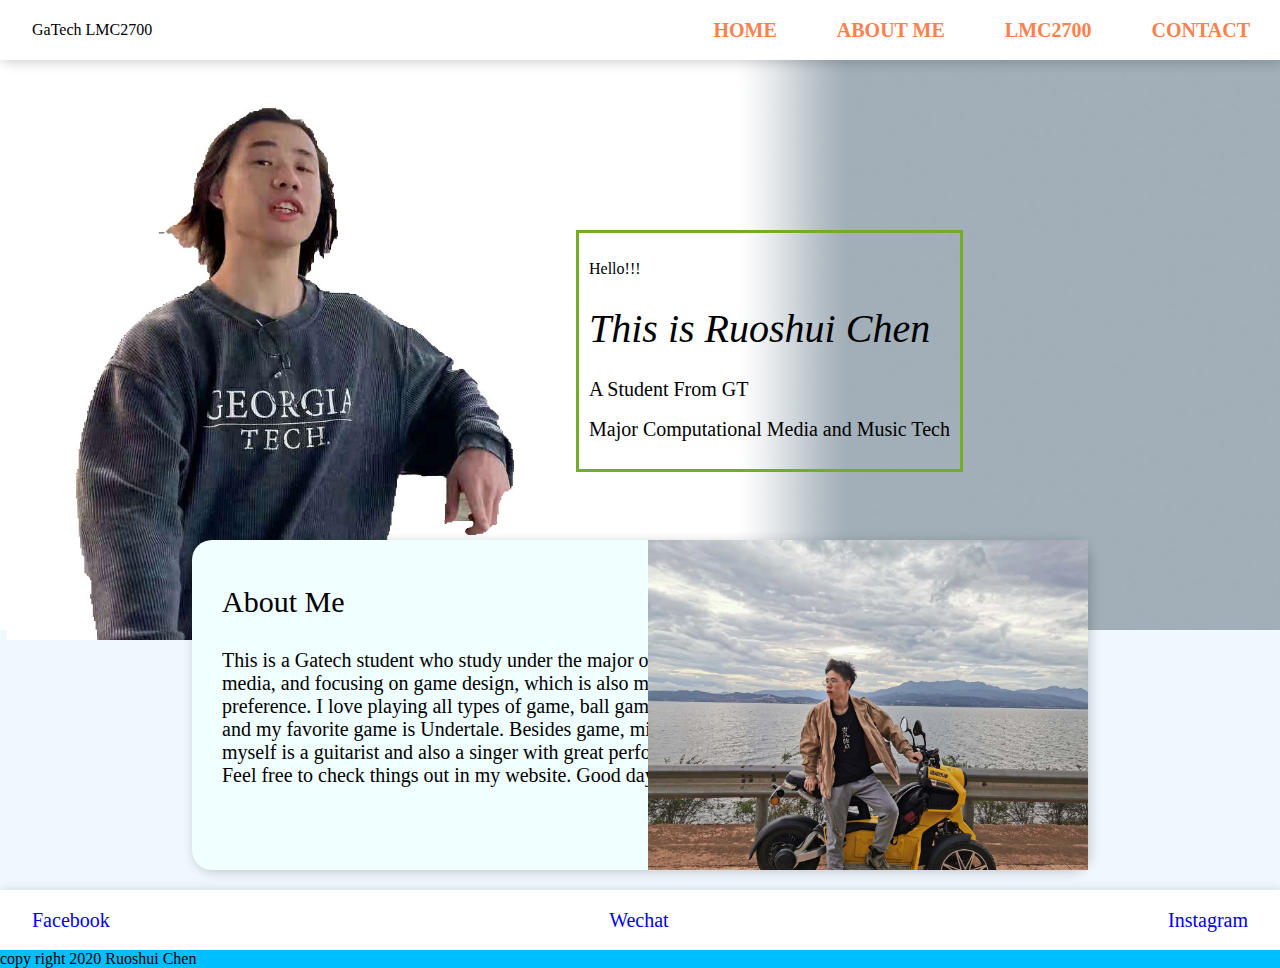
<file: index.html>
<!DOCTYPE html>
<html lang="en">
    <head>
        <meta charset="utf-8">
        <meta name="viewport" content="width=device-width,initial-scale = 1.0">
        <link rel="stylesheet" type="text/css" href="style.css">
        <title>This is Ruoshui's Webpage</title>
    </head>
    <body>
        <section>
                <nav class = "navigation"> 
                    <a>GaTech LMC2700</a>
                    <ul>
                        <li><a href = "index.html">HOME</a></li>
                        <li><a href = "about%20me.html">ABOUT ME</a></li>
                        <li><a href = "LMC2700.html">LMC2700</a></li>
                        <li><a href = "contact.html">CONTACT</a></li>
                    </ul>
                </nav>
                <div class = "intro">
                    <p>Hello!!!</p>
                    <p class = "name">This is Ruoshui Chen</p>
                    <p class = "des">A Student From GT</p>
                    <p class = "des">Major Computational Media and Music Tech</p>
                </div>
            
                <img src = "2700me.jpg" class = "me">
        </section>
        <div class = "lmc">
            <img src = "%E5%BE%AE%E4%BF%A1%E5%9B%BE%E7%89%87_20200830161319.jpg" class = "me2"> 
            <div class = "aboutText">
                <p class = "about">About Me</p>
                <p class = "content">This is a Gatech student who study under the major of Computational media, and focusing on game design, which is also my future job preference. I love playing all types of game, ball games, chess, LOL, etc, and my favorite game is Undertale. Besides game, mi like music either, i myself is a guitarist and also a singer with great performances expeirence. Feel free to check things out in my website. Good day.
                </p>
            </div>
        </div>
        <nav class = "contact">
            <a href = "#">Facebook</a>
            <a href = "#">Wechat</a>
            <a href = "#">Instagram</a>
        </nav>
        <footer>copy right 2020 Ruoshui Chen</footer>
    </body>



</html>
</file>
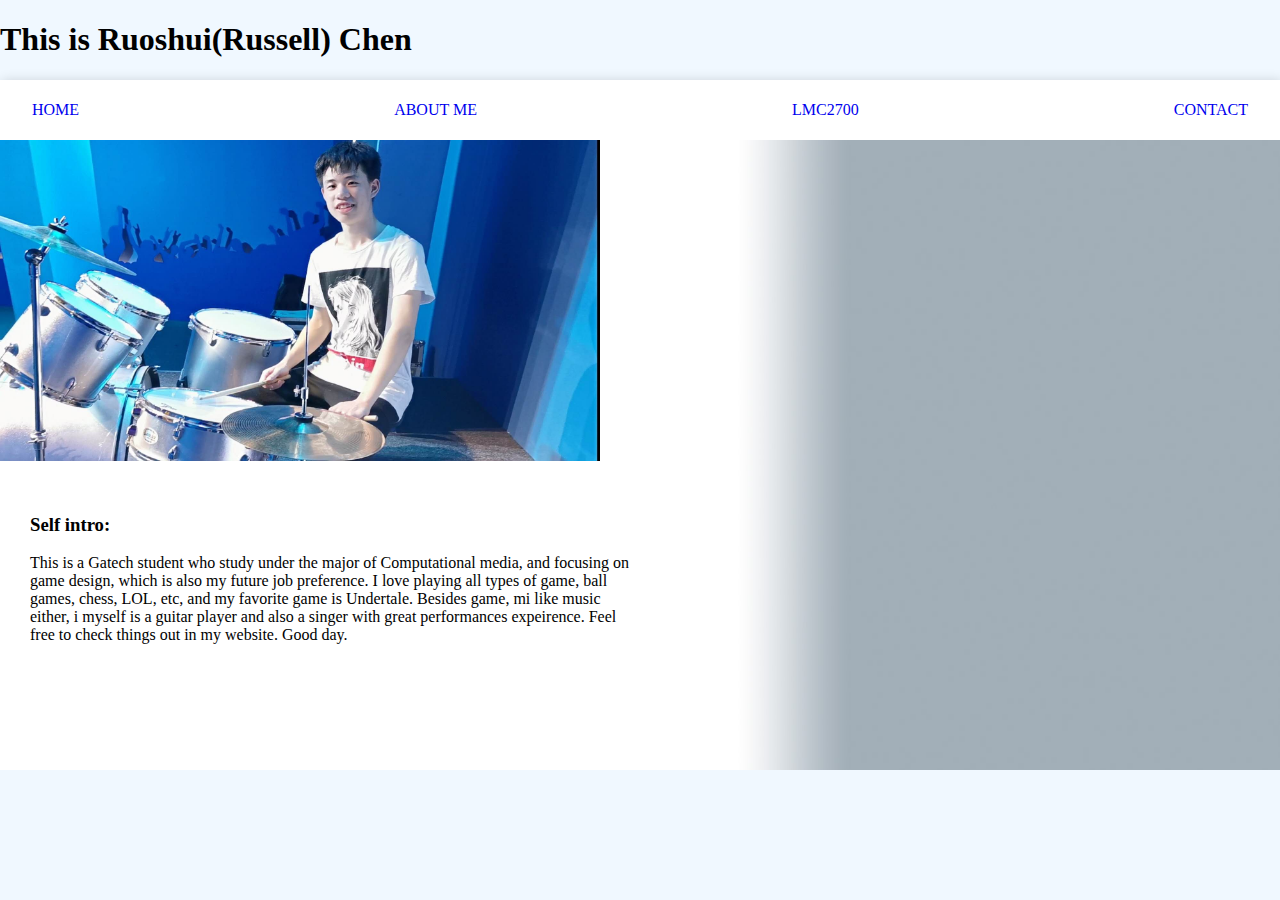
<file: about me.html>
<!DOCTYPE html>
<html lang="en">
    <head>
        <meta charset="utf-8">
        <meta name="viewport" content="width=device-width,initial-scale = 1.0">
        <link rel="stylesheet" type="text/css" href="style.css">
        <title>about me</title>
    </head>
    <body>
        <h1 class = "header">This is Ruoshui(Russell) Chen</h1>
        <nav class = "navigation"> 
            <a href = "index.html">HOME</a>
            <a href = "about%20me.html">ABOUT ME</a>
            <a href = "LMC2700.html">LMC2700</a>
            <a href = "contact.html">CONTACT</a>
        </nav>
        <main>
            <section>
                <img class = "drum" src="微信图片_20200911170457.jpg">
                <div class = "selfintro">
                    <h3>Self intro:</h3>
                <p>
                    This is a Gatech student who study under the major of Computational media, and focusing on game design, which is also my future job preference. I love playing all types of game, ball games, chess, LOL, etc, and my favorite game is Undertale. Besides game, mi like music either, i myself is a guitar player and also a singer with great performances expeirence. Feel free to check things out in my website. Good day.    
                </p>
                </div>
            
            </section>
        </main>
    </body>
</file>
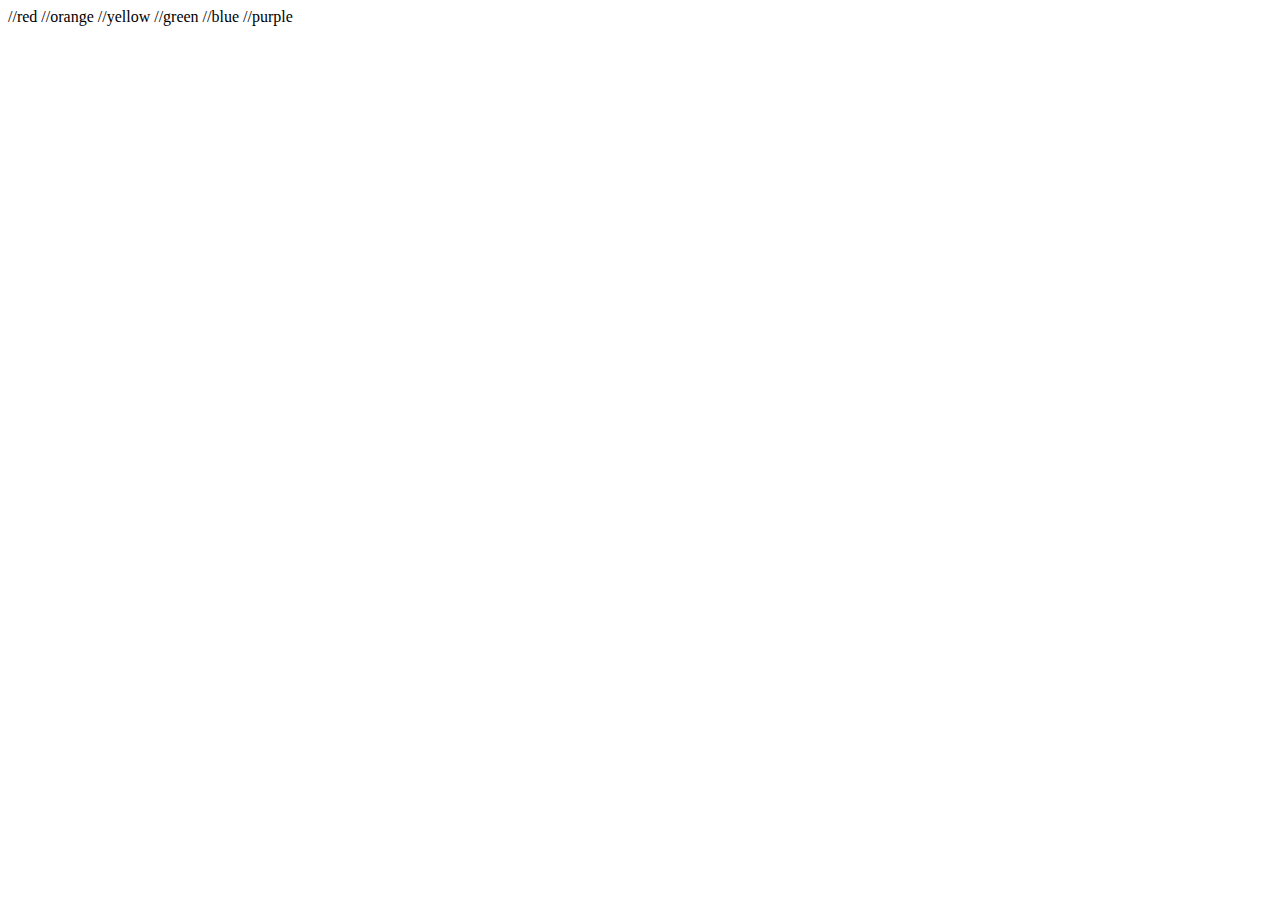
<file: dark side of the moon 3D.html>
<html>
    <head>
        <script src="https://aframe.io/releases/1.0.4/aframe.min.js">
        
        
        </script>
    </head>
    <body>
    <a-scene>
        <a-box color = "#616161" 
               geometry="primitive: tetrahedron"
               position = "0 0.75 -3"
               rotation = "0 0 -45">
        </a-box>
        <a-box color = "#FFFFFF"
               position = "-1.5 0.75 -3.3"
               scale = "3 0.1 0.1">
        </a-box>
        //red
        <a-cylinder color = "#FF0000"
                    position = "0.88 1.25 -3.3"
                    scale = "0.05 2.1 0.1"
                    rotation = "0 0 -70">
        
        </a-cylinder>
        //orange
        <a-cylinder color = "#FF4500"
                    position = "0.88 1.15 -3.3"
                    scale = "0.05 2.1 0.1"
                    rotation = "0 0 -78">
        
        </a-cylinder>
        //yellow
        <a-cylinder color = "#FFFF00"
                    position = "0.88 1.05 -3.3"
                    scale = "0.05 2.1 0.1"
                    rotation = "0 0 -86">
        
        </a-cylinder>
        //green
        <a-cylinder color = "#008000"
                    position = "0.88 0.95 -3.3"
                    scale = "0.05 2.1 0.1"
                    rotation = "0 0 -94">
        
        </a-cylinder>
        //blue
        <a-cylinder color = "#0000FF"
                    position = "0.88 0.85 -3.3"
                    scale = "0.05 2.1 0.1"
                    rotation = "0 0 -102">
        
        </a-cylinder>
        //purple
        <a-cylinder color = "#800080"
                    position = "0.88 0.75 -3.3"
                    scale = "0.05 2.1 0.1"
                    rotation = "0 0 -110">
        
        </a-cylinder>
        
        
        <a-sky color = "#000000">
        
        </a-sky>
    </a-scene>
  </body>

</html>
</file>
<file: style.css>
body{
    background-color:aliceblue;
    padding: 0px;
    margin: 0 auto;
}

ul {
    list-style: none;
}

section {
    width: 100%;
    height: 70vh;
    background-image: url(backgroudcover.jpg);
    background-repeat: no-repeat;
    background-size: cover;
}

.intro {
    position: absolute;
    border: 3px solid #73AD21;
    line-height: 20px;
    padding: 10px;
    Left: 45%;
    top: 230px;
}


.name{
    font-size: 40px;
    font-style: italic
}
.des {
    font-size: 20px;
}

.me{
    height: 560px;
    position:absolute;
    left: 30%;
    top: 80px;
    bottom: 0px;
    transform: translateX(-70%);
    
}
.me2 {
    height: 330px;
    position:absolute;
    right: 0;
}

.aboutText {
    text-align: left;
    width: 600px;
    padding: 15px;
    padding-left: 30px;
}
.selfintro{
    width:600px;
    padding:30px;
    
}

.lmc{
    width: 70%;
    height: 330px;
    background-color:azure;
    border-radius: 20px;
    box-shadow: 2px 2px 12px rgba(0, 0, 0, 0.2);
    margin:-7% auto 20px auto;
    position:relative;
}

.contact{
    font-size: 20px;
}

.project{
    color: darkslategrey;
    text-transform: full-width;
    list-style: circle;
    display:flow-root;
    height: auto;
    padding: 0 2rem;
    margin: 0 auto;
}

.about {
    font-size: 30px;
}

.content {
    font-size: 20px
}


a:hover{
    color:deeppink;
    background-color: blanchedalmond
}


nav{
    display: flex;
    justify-content: space-between;
    align-items: center;
    height: 60px;
    background-color: #FFFFFF;
    box-shadow: 2px 2px 12px rgba(0,0,0,0.2);
    padding 0px 5%
}
nav ul{
    display:flex;
}
nav ul li a{
    margin: 30px;
    font-family: myriad pro regular;
    color:coral;
    font-size: 20px;
    font-weight:700;
}


footer{
    background-color:deepskyblue
}

a{
    text-decoration: none;
    margin: 0 2rem;
}

.drum{
    width: 600px
}
</file>
